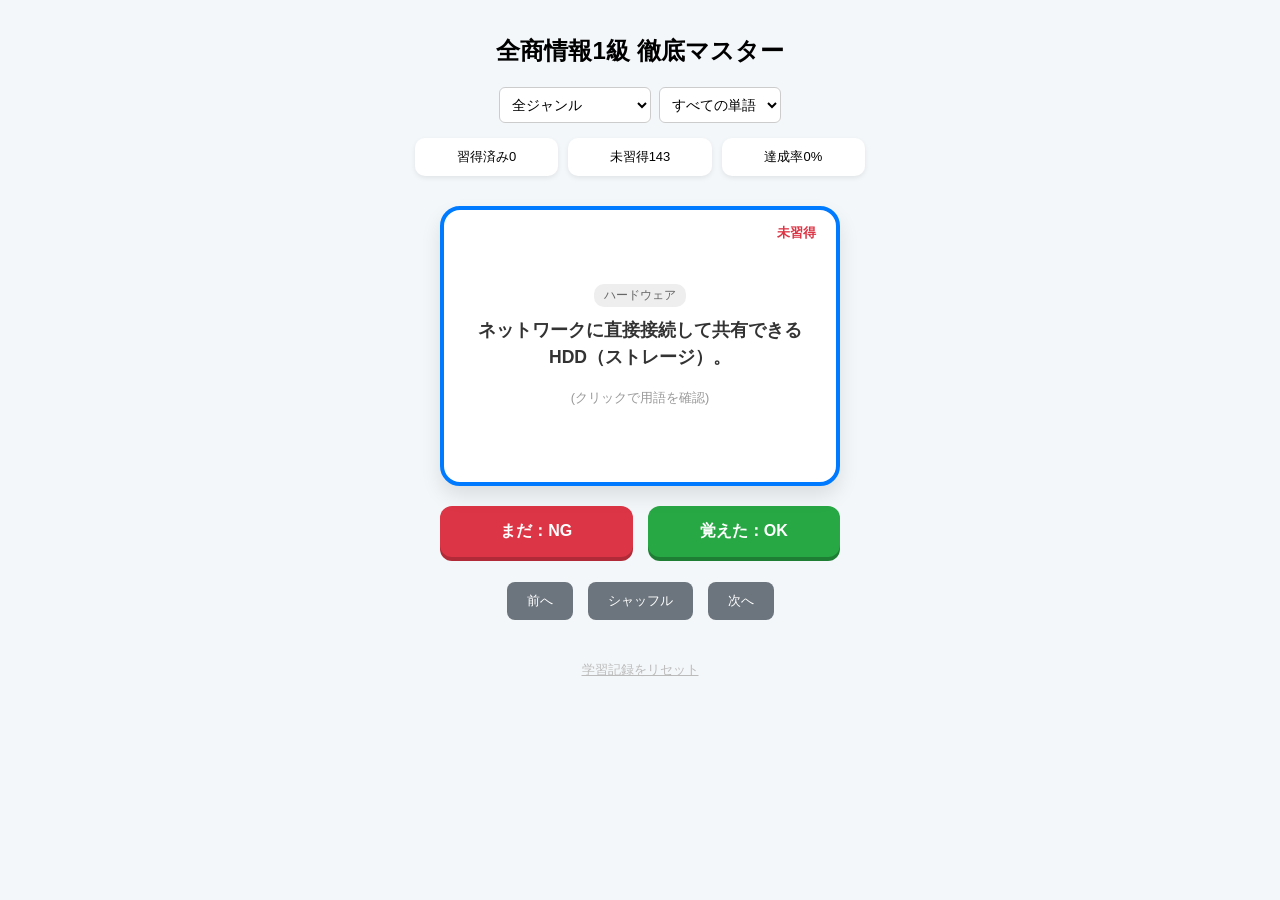
<file: index.html>
<!DOCTYPE html>
<html lang="ja">
<head>
    <meta charset="UTF-8">
    <meta name="viewport" content="width=device-width, initial-scale=1.0">
    <title>全商情報1級 用語マスター</title>
    <style>
        :root { --primary: #007bff; --success: #28a745; --danger: #dc3545; --bg: #f4f7f9; }
        body { font-family: "Helvetica Neue", Arial, "Hiragino Kaku Gothic ProN", "Meiryo", sans-serif; background: var(--bg); margin: 0; padding: 15px; display: flex; flex-direction: column; align-items: center; }
        .header { width: 100%; max-width: 500px; text-align: center; margin-bottom: 15px; }
        .filter-area { display: flex; flex-wrap: wrap; gap: 8px; justify-content: center; margin-bottom: 15px; }
        select { padding: 8px; border-radius: 6px; border: 1px solid #ccc; font-size: 14px; background: white; }

        .stats { 
            display: grid; 
            grid-template-columns: 1fr 1fr 1fr; 
            gap: 10px; 
            width: 95%; 
            max-width: 450px; 
            margin: 0 auto 15px auto; 
            font-size: 13px; 
        }

        .stat-box { 
            background: white; 
            padding: 10px 5px; 
            border-radius: 10px; 
            text-align: center; 
            box-shadow: 0 2px 5px rgba(0,0,0,0.08); 
            min-width: 0; 
            word-wrap: break-word; 
        }

        .card-container { perspective: 1000px; width: 100%; max-width: 400px; height: 280px; cursor: pointer; position: relative; }
        .card { width: 100%; height: 100%; position: relative; transition: transform 0.5s; transform-style: preserve-3d; }
        .card.flipped { transform: rotateY(180deg); }
        .front, .back { position: absolute; width: 100%; height: 100%; backface-visibility: hidden; display: flex; flex-direction: column; align-items: center; justify-content: center; padding: 30px; box-sizing: border-box; border-radius: 20px; box-shadow: 0 10px 20px rgba(0,0,0,0.1); text-align: center; }
        .front { background: white; border: 4px solid var(--primary); }
        .back { background: var(--primary); color: white; transform: rotateY(180deg); overflow-y: auto; }
        
        .cat-tag { font-size: 0.75rem; background: #eee; padding: 3px 10px; border-radius: 10px; margin-bottom: 10px; color: #666; }
        
        /* 2. デザインの微調整：表面（解説文）は読みやすく少し小さめに */
        .term-text { font-size: 1.1rem; font-weight: bold; color: #333; line-height: 1.5; }
        /* 2. デザインの微調整：裏面（答えの用語）は強調して大きく */
        .def-text { font-size: 1.6rem; font-weight: bold; line-height: 1.3; }

        .judge-btns { display: grid; grid-template-columns: 1fr 1fr; gap: 15px; width: 100%; max-width: 400px; margin-top: 20px; }
        .btn { padding: 15px; border-radius: 12px; border: none; color: white; font-weight: bold; font-size: 1rem; cursor: pointer; transition: 0.2s; }
        .btn-ng { background: var(--danger); box-shadow: 0 4px #b02a37; }
        .btn-ok { background: var(--success); box-shadow: 0 4px #1e7e34; }
        .btn:active { transform: translateY(3px); box-shadow: none; }

        .nav-controls { margin-top: 25px; display: flex; gap: 15px; }
        .nav-btn { background: #6c757d; color: white; border: none; padding: 10px 20px; border-radius: 8px; cursor: pointer; }
        
        .status-indicator { position: absolute; top: 15px; right: 20px; font-size: 0.8rem; font-weight: bold; }
        .known { color: var(--success); }
        .unknown { color: var(--danger); }
    </style>
</head>
<body>

<div class="header">
    <h2>全商情報1級 徹底マスター</h2>
    
    <div class="filter-area">
        <select id="category-filter" onchange="initLearning()">
            <option value="all">全ジャンル</option>
            <option value="ハードウェア">1. ハードウェア</option>
            <option value="システム開発">2. システム開発</option>
            <option value="ネットワーク">3. ネットワーク</option>
            <option value="セキュリティ">4. セキュリティ</option>
            <option value="経営・ビジネス">5. 経営・ビジネス</option>
            <option value="データベース">6. データベース</option>
        </select>
        
        <select id="mode-filter" onchange="initLearning()">
            <option value="all">すべての単語</option>
            <option value="unlearned">未習得のみ</option>
            <option value="learned">習得済みのみ</option>
        </select>
    </div>

    <div class="stats">
        <div class="stat-box">習得済み<span class="stat-val" id="learned-count">0</span></div>
        <div class="stat-box">未習得<span class="stat-val" id="unlearned-count">0</span></div>
        <div class="stat-box">達成率<span class="stat-val" id="progress-percent">0%</span></div>
    </div>
</div>

<div class="card-container" onclick="flipCard()">
    <div class="card" id="card">
        <div class="front">
            <div id="card-cat" class="cat-tag">カテゴリー</div>
            <div class="status-indicator" id="card-status"></div>
            <div id="term-display" class="term-text">読み込み中...</div>
            <div style="margin-top: 20px; font-size: 0.8rem; color: #999;">(クリックで用語を確認)</div>
        </div>
        <div class="back">
            <div class="def-text" id="def-display">用語</div>
        </div>
    </div>
</div>

<div class="judge-btns">
    <button class="btn btn-ng" onclick="markTerm(false); event.stopPropagation();">まだ：NG</button>
    <button class="btn btn-ok" onclick="markTerm(true); event.stopPropagation();">覚えた：OK</button>
</div>

<div class="nav-controls">
    <button class="nav-btn" onclick="prevCard()">前へ</button>
    <button class="nav-btn" onclick="shuffleData()">シャッフル</button>
    <button class="nav-btn" onclick="nextCard()">次へ</button>
</div>

<button onclick="resetData()" style="margin-top: 40px; background: none; color: #bbb; border: none; cursor: pointer; text-decoration: underline;">学習記録をリセット</button>

<script>
const termData = [
    // --- 1. ハードウェア (4) ---
　  { cat: "ハードウェア", term: "ＮＡＳ", def: "ネットワークに直接接続して共有できるHDD（ストレージ）。" },
    { cat: "ハードウェア", term: "ＲＡＩＤ", def: "複数のHDDを組み合わせ、1つのディスクとして扱うことで信頼性や速度を高める方式。" },
    { cat: "ハードウェア", term: "ストライピング", def: "RAID 0。複数のHDDにデータを分散して書き込み、高速化を図る方式。" },
    { cat: "ハードウェア", term: "ミラーリング", def: "RAID 1。2台のHDDに全く同じデータを書き込み、信頼性を高める方式。" },

    // --- 2. システム開発 (32) ---
    { cat: "システム開発", term: "ウォータフォールモデル", def: "上流から下流へ順に工程を進める開発モデル。原則として前工程には戻らない。" },
    { cat: "システム開発", term: "プロトタイピングモデル", def: "試作品を作成し、ユーザの確認を経て開発を進める手法。" },
    { cat: "システム開発", term: "スパイラルモデル", def: "独立性の高い部分ごとに設計・テストを繰り返し、段階的に完成度を高める手法。" },
    { cat: "システム開発", term: "要件定義", def: "ユーザの要望を把握し、システムに盛り込む機能を決定する工程。" },
    { cat: "システム開発", term: "外部設計", def: "画面や帳票など、ユーザ側の視点から見たインターフェース等を設計する工程。" },
    { cat: "システム開発", term: "内部設計", def: "アルゴリズムやデータ構造など、開発者側の視点で詳細に設計する工程。" },
    { cat: "システム開発", term: "プログラム設計", def: "内部設計に基づき、各プログラムの内部構造を設計する工程。" },
    { cat: "システム開発", term: "プログラミング", def: "設計に基づき、プログラミング言語を用いてコードを作成する工程。" },
    { cat: "システム開発", term: "テスト", def: "完成したプログラムが正しく動作するか検証する工程。" },
    { cat: "システム開発", term: "単体テスト", def: "個々のプログラム（モジュール）単位で正しく動作するか確認するテスト。" },
    { cat: "システム開発", term: "結合テスト", def: "複数のモジュールを組み合わせて、データの受け渡し等を確認するテスト。" },
    { cat: "システム開発", term: "システムテスト", def: "システム全体として、要求通りの機能や性能を備えているか確認する最終テスト。" },
    { cat: "システム開発", term: "運用・保守", def: "稼働中の問題解消や、システムの改修・追加を行う作業。" },
    { cat: "システム開発", term: "ブラックボックステスト", def: "内部構造は意識せず、入力に対する出力結果が正しいかを確認するテスト。" },
    { cat: "システム開発", term: "ホワイトボックステスト", def: "内部のロジックや処理の流れが設計通りかを確認するテスト。" },
    { cat: "システム開発", term: "ＲＡＳＩＳ", def: "信頼性、可用性、保守性、完全性、安全性の5つの評価指標の頭文字。" },
    { cat: "システム開発", term: "信頼性", def: "故障発生が少ないこと。評価指標にはMTBFが用いられる。" },
    { cat: "システム開発", term: "可用性", def: "システムを正常に利用できる時間の割合。評価指標には稼働率が用いられる。" },
    { cat: "システム開発", term: "保守性", def: "故障時の修復のしやすさ。評価指標にはMTTRが用いられる。" },
    { cat: "システム開発", term: "完全性（保全性）", def: "データの矛盾がなく、整合性が維持されていること。" },
    { cat: "システム開発", term: "安全性（機密性）", def: "不正アクセスや情報漏えいから守られていること。" },
    { cat: "システム開発", term: "稼働率", def: "システムが正常に動作している時間の割合。計算式はMTBF÷(MTBF+MTTR)。" },
    { cat: "システム開発", term: "平均故障間隔（MTBF)", def: "故障から次の故障までの平均時間。長いほど信頼性が高い。" },
    { cat: "システム開発", term: "平均修復時間（MTTR)", def: "故障から復旧までにかかる平均時間。短いほど保守性が高い。" },
    { cat: "システム開発", term: "スループット", def: "単位時間あたりに処理できる仕事量や伝送量。" },
    { cat: "システム開発", term: "レスポンスタイム", def: "処理を要求してから、最初の応答が返るまでの時間。" },
    { cat: "システム開発", term: "ターンアラウンドタイム", def: "処理を指示してから、すべての結果が出揃うまでの時間。" },
    { cat: "システム開発", term: "フォールトトレラント", def: "一部が故障しても、全体を停止させずに稼働し続ける設計思想。" },
    { cat: "システム開発", term: "フォールトアボイダンス", def: "高品質な部品の採用などにより、故障そのものを防ぐ考え方。" },
    { cat: "システム開発", term: "フェールセーフ", def: "故障時に安全な状態（停止など）へ移行させる仕組み。" },
    { cat: "システム開発", term: "フェールソフト", def: "故障時に機能を縮小させてでも、継続稼働させる仕組み。" },
    { cat: "システム開発", term: "フールプルーフ", def: "ユーザが誤操作をしても、致命的なエラーを防ぐ仕組み。" },

    // --- 3. ネットワーク (38) ---
    { cat: "ネットワーク", term: "ＯＳＩ参照モデル", def: "ISOが策定した通信機能を7つの階層に分類したモデル。" },
    { cat: "ネットワーク", term: "ハブ", def: "LANケーブルを集約し、通信を分岐させる集線装置。" },
    { cat: "ネットワーク", term: "ルータ", def: "異なるネットワークを接続し、IPアドレスに基づき経路選択を行う装置。" },
    { cat: "ネットワーク", term: "パケットフィルタリング", def: "ルータなどで、パケットの送信元・先を見て通過の可否を判断するセキュリティ機能。" },
    { cat: "ネットワーク", term: "ゲートウェイ", def: "プロトコルの異なるネットワーク間で翻訳を行い、接続を可能にする装置。" },
    { cat: "ネットワーク", term: "プロトコル", def: "コンピュータ同士が通信を行うための共通の規約。" },
    { cat: "ネットワーク", term: "ＳＭＴＰ", def: "メールを送信・転送するためのプロトコル。" },
    { cat: "ネットワーク", term: "ＨＴＴＰ", def: "Webサーバとブラウザ間で、HTMLや画像データを送受信するためのプロトコル。" },
    { cat: "ネットワーク", term: "ＦＴＰ", def: "ネットワーク経由でファイルを転送するためのプロトコル。" },
    { cat: "ネットワーク", term: "ＰＯＰ", def: "メールサーバから自分のメールを受信するためのプロトコル。" },
    { cat: "ネットワーク", term: "ＩＭＡＰ", def: "メールをサーバ上で管理し、複数の端末で同期して閲覧するためのプロトコル。" },
    { cat: "ネットワーク", term: "ＤＨＣＰ", def: "IPアドレスなどの設定情報を、接続端末へ自動的に割り当てるプロトコル。" },
    { cat: "ネットワーク", term: "ＭＡＣアドレス", def: "ネットワーク機器ごとに製造時に割り当てられる一意の物理番号。" },
    { cat: "ネットワーク", term: "ＩＰアドレス", def: "TCP/IPネットワーク上でコンピュータを識別するための論理番号。" },
　  { cat: "ネットワーク", term: "ＩＰｖ４", def: "1981年に標準化された、インターネットの歴史を支えてきた第4世代の通信プロトコル。" },
    { cat: "ネットワーク", term: "ＩＰｖ６", def: "IPv4の「住所不足」を根本的に解決するために開発された第6世代のプロトコル。" },
    { cat: "ネットワーク", term: "プライベートＩＰアドレス", def: "LAN内部などの閉じられたネットワークで自由に使用できるIPアドレス。" },
    { cat: "ネットワーク", term: "グローバルＩＰアドレス", def: "インターネット上で一意に特定可能な、世界共通のIPアドレス。" },
    { cat: "ネットワーク", term: "ブロードキャストアドレス", def: "同一のネットワーク（サブネット）内に存在するすべてのノード（ホスト）に対して、一斉にデータを転送するために予約された特殊なIPアドレス" },
    { cat: "ネットワーク", term: "サブネットマスク", def: "IPアドレスをネットワーク部とホスト部に分割するための値。" },
    { cat: "ネットワーク", term: "ネットワークアドレス", def: "IPアドレスのうち、特定のネットワークグループ自体を識別する部分。" },
    { cat: "ネットワーク", term: "ホストアドレス", def: "IPアドレスのうち、ネットワーク内の個々の機器を識別する部分。" },
    { cat: "ネットワーク", term: "ポート番号", def: "IPアドレスの下位で、通信するアプリケーションを識別する番号。" },
    { cat: "ネットワーク", term: "ＣＩＤＲ", def: "クラスに依存せず、任意のビット数でネットワークを柔軟に分割する仕組み。" },
    { cat: "ネットワーク", term: "ＮＡＴ", def: "1つのグローバルIPを複数のプライベートIPと変換し、共有する技術。" },
    { cat: "ネットワーク", term: "ＤＭＺ", def: "外部ネットワークと内部ネットワークの中間に置かれる隔離領域。" },
    { cat: "ネットワーク", term: "ＶＰＮ", def: "公衆回線上に仮想的な専用線を構築し、安全な通信を実現する技術。" },
    { cat: "ネットワーク", term: "ＤＮＳ", def: "ドメイン名とIPアドレスを相互に変換する仕組み。" },
    { cat: "ネットワーク", term: "通信速度（ｂｐｓ）", def: "1秒間に送受信できるデータのビット数。" },
    { cat: "ネットワーク", term: "伝送効率", def: "回線容量に対し、実際に純粋なデータ転送に使用された割合。" },
    { cat: "ネットワーク", term: "シンクライアント", def: "端末側には最小限の機能のみ持たせ、サーバ側で大半の処理を行うシステム。" },
    { cat: "ネットワーク", term: "Ｃｏｏｋｉｅ", def: "Webサイトの訪問情報などを、利用者のブラウザに一時保存する仕組み。" },
    { cat: "ネットワーク", term: "ＭＩＭＥ", def: "テキスト以外の画像や音声、多言語をメールで送受信するための規格。" },
    { cat: "ネットワーク", term: "ＶｏＩＰ", def: "音声をパケット化し、IPネットワーク経由で通話を実現する技術。" },

    // --- 4. セキュリティ (15) ---
    { cat: "セキュリティ", term: "共通鍵暗号方式", def: "暗号化と復号に同じ1つの鍵を使用する方式。" },
    { cat: "セキュリティ", term: "公開鍵暗号方式", def: "公開鍵で暗号化し、対になる秘密鍵で復号する方式。" },
    { cat: "セキュリティ", term: "電子署名", def: "本人確認と改ざん検知を行う技術。公開鍵暗号の仕組みを利用。" },
    { cat: "セキュリティ", term: "認証局（ＣＡ）", def: "デジタル証明書を発行し、公開鍵の正当性を証明する第三者機関。" },
    { cat: "セキュリティ", term: "ＳＳＬ/TLS", def: "通信を暗号化し、なりすましや盗聴を防ぐ技術。" },
    { cat: "セキュリティ", term: "ログファイル", def: "システムの利用状況や通信履歴を時系列に記録したファイル。" },
    { cat: "セキュリティ", term: "システムログ", def: "OSやソフトの動作状況や異常を記録したログ。" },
    { cat: "セキュリティ", term: "アクセスログ", def: "Webサーバ等への接続元のIP、時間、閲覧ページ等を記録したログ。" },
    { cat: "セキュリティ", term: "インシデント", def: "セキュリティ事故や、事故につながる恐れのある事象。" },
    { cat: "セキュリティ", term: "リスクアセスメント", def: "リスクを特定、分析し、許容できる範囲か評価する一連のプロセス。" },
    { cat: "セキュリティ", term: "リスクマネジメント", def: "リスクによる損失を最小限に抑えるための計画・管理活動。" },
    { cat: "セキュリティ", term: "ソーシャルエンジニアリング", def: "人間の心理的な隙を突き、パスワードなどを盗み出す手法。" },
    { cat: "セキュリティ", term: "クロスサイトスクリプティング", def: "罠のリンクにより、訪問者のブラウザ上で不正なスクリプトを実行させる攻撃。" },
    { cat: "セキュリティ", term: "SQLインジェクション", def: "Webサイトの入力欄に不正なSQL文を注入し、DBを不正操作する攻撃。" },

    // --- 5. 経営・ビジネス (36) ---
    { cat: "経営・ビジネス", term: "ブレーンストーミング", def: "批判禁止などのルールで、多人数でアイデアを出し合う技法。" },
    { cat: "経営・ビジネス", term: "ＫＪ法", def: "情報をカード化し、グループ分けして整理・図解する手法。" },
    { cat: "経営・ビジネス", term: "決定表（デシジョンテーブル）", def: "条件とそれに対応する行動をマトリックス形式で整理した表。" },
    { cat: "経営・ビジネス", term: "ＤＦＤ", def: "データの流れに着目し、処理や保存場所を図式化したもの。" },
    { cat: "経営・ビジネス", term: "パート図（ＰＥＲＴ）", def: "作業の前後関係を矢印で結び、日程管理を行う図。" },
    { cat: "経営・ビジネス", term: "クリティカルパス", def: "PERT図において、遅延が全体の遅れに直結する最長の経路。" },
    { cat: "経営・ビジネス", term: "ＡＢＣ分析", def: "累積比率に基づきA・B・Cの3グループに分け、重点管理する手法。" },
    { cat: "経営・ビジネス", term: "パレート図", def: "降順の棒グラフと累積比率の折れ線を組み合わせたグラフ。" },
    { cat: "経営・ビジネス", term: "Ｚグラフ", def: "毎月の売上、売上累計、移動合計の3本で傾向を分析するグラフ。" },
    { cat: "経営・ビジネス", term: "回帰分析", def: "2つの変数の相関関係を数式化し、一方から他方を予測する分析手法。" },
    { cat: "経営・ビジネス", term: "散布図", def: "2つの項目の値を縦軸・横軸にとり、点としてプロットした図。" },
    { cat: "経営・ビジネス", term: "正の相関", def: "一方が増えると、もう一方も増える傾向にある関係。" },
    { cat: "経営・ビジネス", term: "負の相関", def: "一方が増えると、もう一方が減る傾向にある関係。" },
    { cat: "経営・ビジネス", term: "線形計画法", def: "制約条件の中で、利益最大化などの最適解を求める数学的手法。" },
    { cat: "経営・ビジネス", term: "ヒストグラム", def: "データの分布をいくつかの区間に分け、出現頻度を棒状で表した図。" },
    { cat: "経営・ビジネス", term: "管理図", def: "時系列データに限界線を引き、工程の異常を検知する図。" },
    { cat: "経営・ビジネス", term: "特性要因図", def: "結果と原因の関係を魚の骨のような図で表したもの。" },
    { cat: "経営・ビジネス", term: "ファンチャート", def: "基準時点を100％とし、その後の変動を比率で表す折れ線グラフ。" },
    { cat: "経営・ビジネス", term: "ＳＷＯＴ分析", def: "強み、弱み、機会、脅威の4つの視点で現状分析する手法。" },
    { cat: "経営・ビジネス", term: "ＰＰＭ分析", def: "市場成長率と占有率から、製品を4つの区分に分類する手法。" },
    { cat: "経営・ビジネス", term: "コンプライアンス", def: "法令遵守。法律だけでなく企業倫理や社会規範を守ること。" },
    { cat: "経営・ビジネス", term: "セキュリティーポリシー", def: "組織全体の情報セキュリティ方針や行動基準を定めたもの。" },
    { cat: "経営・ビジネス", term: "ＥＲＰ", def: "経営資源を一元管理し、効率化を図る経営手法。" },
    { cat: "経営・ビジネス", term: "ＣＲＭ", def: "顧客との関係を深めることで、利益の最大化を目指す経営手法。" },
    { cat: "経営・ビジネス", term: "ＢＰＲ", def: "業務プロセスを抜本的に見直し、再構築すること。" },
    { cat: "経営・ビジネス", term: "コアコンピタンス", def: "他社には真似できない、その企業独自の核となる能力。" },
    { cat: "経営・ビジネス", term: "アウトソーシング", def: "業務の一部を外部の専門業者に委託すること。" },
    { cat: "経営・ビジネス", term: "アライアンス", def: "複数の企業が協力体制を組み、互いのメリットを享受する提携。" },
    { cat: "経営・ビジネス", term: "ＡＳＰ", def: "ネット経由でアプリケーションソフトの機能を提供する事業者。" },
    { cat: "経営・ビジネス", term: "SaaS", def: "ソフトウェア機能をネット経由でサービスとして利用する形態。" },
    { cat: "経営・ビジネス", term: "Paas", def: "OSやDBなどの開発用プラットフォームをネット経由で提供する形態。" },
    { cat: "経営・ビジネス", term: "IaaS", def: "サーバや回線などのインフラをネット経由で提供する形態。" },
    { cat: "経営・ビジネス", term: "ＣＩＯ", def: "情報システムを統括する最高情報責任者。" },
    { cat: "経営・ビジネス", term: "ＲＯＡ", def: "総資産利益率。企業の総合的な収益性を示す指標。" },
    { cat: "経営・ビジネス", term: "ＲＯＥ", def: "自己資本利益率。株主資本に対する収益性を示す指標。" },


    // --- 6. データベース (24) ---
    { cat: "データベース", term: "排他制御", def: "同じデータへの同時書き込みによる矛盾を防ぐために、アクセスを制限する仕組み。" },
    { cat: "データベース", term: "ロック", def: "データを占有し、他からの操作を制限すること。" },
    { cat: "データベース", term: "共有ロック", def: "他者の読み込みは許可するが、更新は禁止するロック状態。" },
    { cat: "データベース", term: "占有ロック", def: "他者の読み込みも更新もすべて禁止するロック状態。" },
    { cat: "データベース", term: "デッドロック", def: "互いにロック解除を待つ状態になり、処理が進まなくなること。" },
    { cat: "データベース", term: "トランザクション", def: "分離できない、一連の不可分な処理のまとまり。" },
    { cat: "データベース", term: "コミット", def: "トランザクション処理が正常に完了し、DBへの反映を確定させること。" },
    { cat: "データベース", term: "ジャーナルファイル", def: "更新前後のデータを記録したログファイル。復旧に使用する。" },
    { cat: "データベース", term: "チェックポイント", def: "メモリ上のデータをディスクに書き出す同期タイミング。" },
    { cat: "データベース", term: "ロールバック", def: "障害時にジャーナルを用い、トランザクション開始前の状態に戻すこと。" },
    { cat: "データベース", term: "ロールフォワード", def: "バックアップとジャーナルを用い、障害直前の状態に復旧させること。" },
    { cat: "データベース", term: "概念設計", def: "実体と関連を抽出（E-R図など）し、データの全体構造を考える工程。" },
    { cat: "データベース", term: "論理設計", def: "関係DBモデル等に合わせて、表や列を定義する工程。" },
    { cat: "データベース", term: "物理設計", def: "実際のハードウェア容量を考慮し、格納方法や索引を設計する工程。" },
    { cat: "データベース", term: "非正規形", def: "データの重複や繰り返し項目が含まれる、未整理の状態の表。" },
    { cat: "データベース", term: "第１正規化", def: "繰り返し項目を排除し、各項目を単一の値にすること。" },
    { cat: "データベース", term: "第２正規化", def: "主キーの一部にのみ依存する項目を別表に分けること。" },
    { cat: "データベース", term: "第３正規化", def: "主キー以外の項目に依存する項目をさらに別表に分けること。" },
    { cat: "データベース", term: "Ｅ－Ｒ図", def: "実体と関連でデータの構造を表す図。" },
    { cat: "データベース", term: "エンティティ", def: "管理の対象となる実体。表に相当する。" },
    { cat: "データベース", term: "アトリビュート", def: "エンティティが持つ属性。列に相当する。" },
    { cat: "データベース", term: "リレーションシップ", def: "エンティティ同士の結びつき。" },
    { cat: "データベース", term: "整合性制約", def: "関連する表の間で、データの矛盾を防ぐためのルール。" },
    { cat: "データベース", term: "副問い合わせ", def: "SQL文の中に含まれる、別のSELECT文。サブクエリ。" }
];
let currentList = [];
let currentIndex = 0;
let learnedMap = JSON.parse(localStorage.getItem('zensho155_learned')) || {};

function initLearning() {
    const cat = document.getElementById('category-filter').value;
    const mode = document.getElementById('mode-filter').value;
    
    currentList = termData.filter(item => {
        const catMatch = (cat === 'all' || item.cat === cat);
        const isKnown = learnedMap[item.term] === true;
        if(mode === 'unlearned') return catMatch && !isKnown;
        if(mode === 'learned') return catMatch && isKnown;
        return catMatch;
    });

    currentIndex = 0;
    updateStats();
    updateCard();
}

/* 1. 用語と解説を入れ替え */
function updateCard() {
    const card = document.getElementById('card');
    card.classList.remove('flipped');
    
    if (currentList.length === 0) {
        document.getElementById('term-display').innerText = "対象なし";
        document.getElementById('def-display').innerText = "フィルタ条件を変えてみてください。";
        document.getElementById('card-cat').innerText = "-";
        document.getElementById('card-status').innerText = "";
        return;
    }

    const item = currentList[currentIndex];
    setTimeout(() => {
        document.getElementById('card-cat').innerText = item.cat;
        
        // ★ここを入れ替え：表面に解説(def)、裏面に用語(term)を表示
        document.getElementById('term-display').innerText = item.def; 
        document.getElementById('def-display').innerText = item.term; 
        
        const statusEl = document.getElementById('card-status');
        if(learnedMap[item.term]) {
            statusEl.innerText = "✓ 習得済み";
            statusEl.className = "status-indicator known";
        } else {
            statusEl.innerText = "未習得";
            statusEl.className = "status-indicator unknown";
        }
    }, 150);
}

function markTerm(isOK) {
    if (currentList.length === 0) return;
    const term = currentList[currentIndex].term;
    learnedMap[term] = isOK;
    localStorage.setItem('zensho155_learned', JSON.stringify(learnedMap));
    updateStats();
    updateCard();
    setTimeout(nextCard, 400); 
}

function updateStats() {
    const total = termData.length;
    const learnedCount = termData.filter(i => learnedMap[i.term]).length;
    document.getElementById('learned-count').innerText = learnedCount;
    document.getElementById('unlearned-count').innerText = total - learnedCount;
    document.getElementById('progress-percent').innerText = Math.floor((learnedCount / total) * 100) + "%";
}

function flipCard() { document.getElementById('card').classList.toggle('flipped'); }
function nextCard() { if(currentList.length > 0) { currentIndex = (currentIndex + 1) % currentList.length; updateCard(); } }
function prevCard() { if(currentList.length > 0) { currentIndex = (currentIndex - 1 + currentList.length) % currentList.length; updateCard(); } }
function shuffleData() { currentList.sort(() => Math.random() - 0.5); currentIndex = 0; updateCard(); }
function resetData() { if(confirm("記録をリセットしますか？")) { learnedMap = {}; localStorage.removeItem('zensho155_learned'); initLearning(); } }

initLearning();
</script>
</body>
</html>
</file>
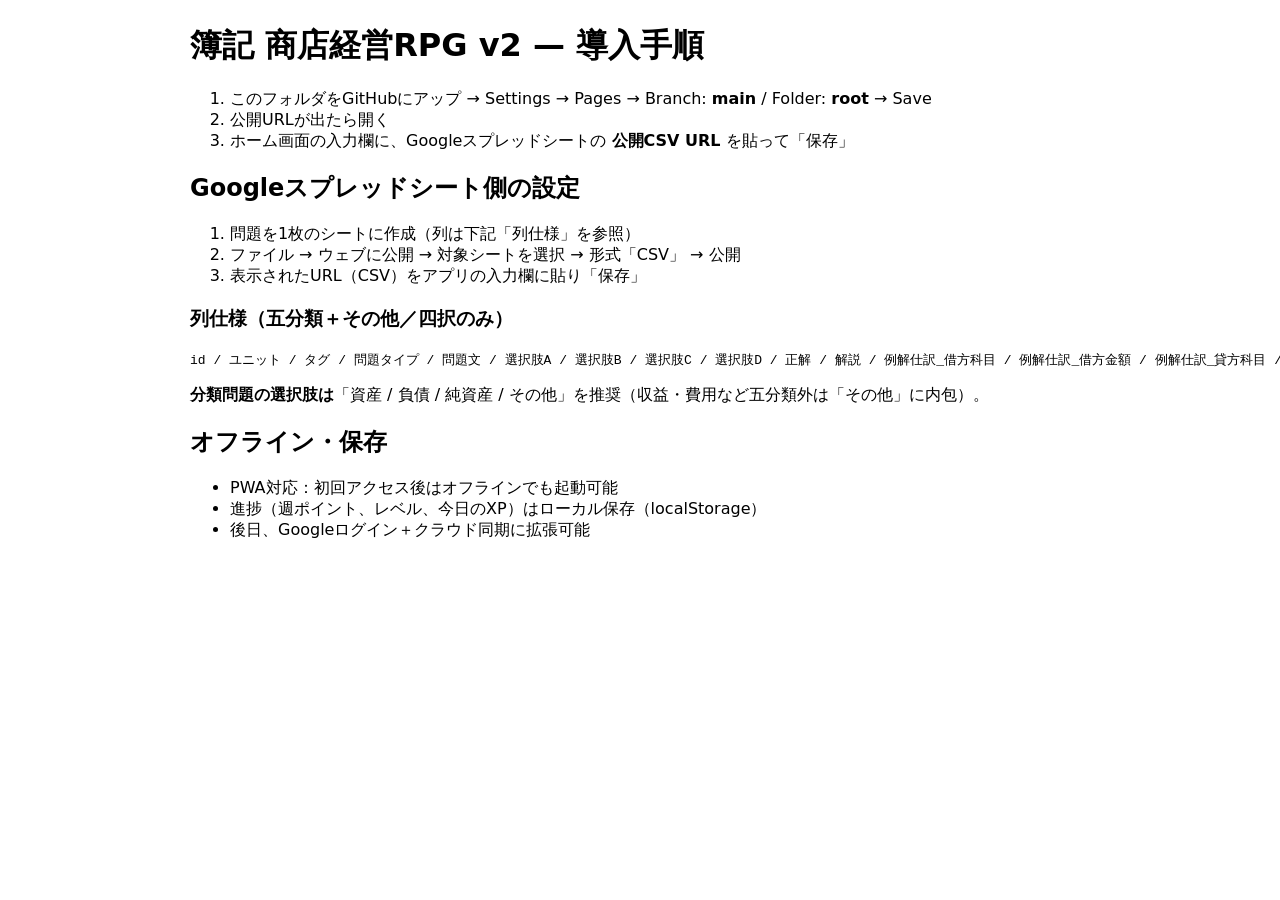
<file: README.html>
<!doctype html><html lang='ja'><meta charset='utf-8'><title>README</title>
<body style="font-family:system-ui;max-width:900px;margin:24px auto;padding:0 12px">
<h1>簿記 商店経営RPG v2 — 導入手順</h1>
<ol>
<li>このフォルダをGitHubにアップ → Settings → Pages → Branch: <b>main</b> / Folder: <b>root</b> → Save</li>
<li>公開URLが出たら開く</li>
<li>ホーム画面の入力欄に、Googleスプレッドシートの <b>公開CSV URL</b> を貼って「保存」</li>
</ol>
<h2>Googleスプレッドシート側の設定</h2>
<ol>
<li>問題を1枚のシートに作成（列は下記「列仕様」を参照）</li>
<li>ファイル → ウェブに公開 → 対象シートを選択 → 形式「CSV」 → 公開</li>
<li>表示されたURL（CSV）をアプリの入力欄に貼り「保存」</li>
</ol>
<h3>列仕様（五分類＋その他／四択のみ）</h3>
<pre>id / ユニット / タグ / 問題タイプ / 問題文 / 選択肢A / 選択肢B / 選択肢C / 選択肢D / 正解 / 解説 / 例解仕訳_借方科目 / 例解仕訳_借方金額 / 例解仕訳_貸方科目 / 例解仕訳_貸方金額
</pre>
<p><b>分類問題の選択肢は</b>「資産 / 負債 / 純資産 / その他」を推奨（収益・費用など五分類外は「その他」に内包）。</p>
<h2>オフライン・保存</h2>
<ul>
<li>PWA対応：初回アクセス後はオフラインでも起動可能</li>
<li>進捗（週ポイント、レベル、今日のXP）はローカル保存（localStorage）</li>
<li>後日、Googleログイン＋クラウド同期に拡張可能</li>
</ul>
</body></html>
</file>
